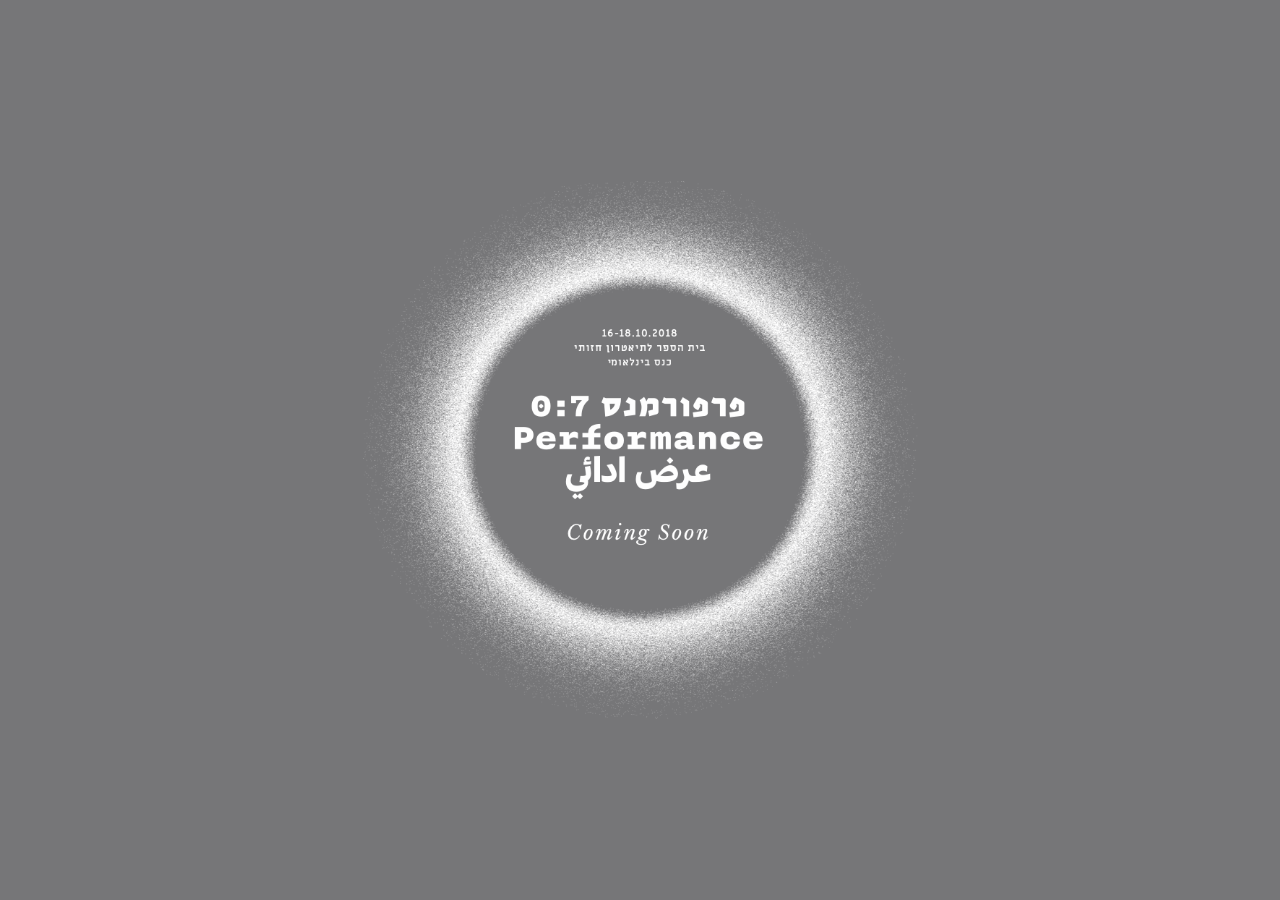
<file: index.html>
<!-- <!DOCTYPE HTML> -->
<html>

<head>

    <meta http-equiv="Content-Type" content="text/html; charset=utf-8">
    <meta charset="utf-8">
    <meta http-equiv="x-ua-compatible" content="ie=edge">
    <title>SVT:HAZIRA</title>
    <meta name="description" content="Performance 0:7 / Autumn Cult">
    <meta name="viewport" content="width=device-width, initial-scale=1, maximum-scale=1, user-scalable=no">
    <!-- <meta property="og:type" content="website" /> -->
    <meta property="og:title" content="The School of Visual Theatre" />
    <meta property="og:site_name" content="Performance 0:7" />
    <meta property="og:description" content="The School of Visual Theatre" />
    <meta property="og:image" content="http://svt-hazira.com/ogimage.png" />
    <meta property="og:image:url" content="http://svt-hazira.com/ogimage.png" />
    <meta property="og:image:width" content="1200" />
    <meta property="og:image:height" content="630" />
    <meta property="og:image:type" content="image/png" />
    <meta property="og:url" content="http://svt-hazira.com" />
    
    <link rel="icon" href="/favicon.ico?v=1.2">
    <link rel="stylesheet" type="text/css" href="css/main.css">

    <!--[if lt IE 9]>
<script src="js/html5shiv.js"></script>
<![endif]-->
</head>

<body class="body-start">


<div class="contain-coming-soon">
    <div class="coming-soon">
        <img src="images/soon.png" alt="" class="hide-on-mobile">
        <img src="images/soon-mobile.png" alt="" class="show-on-mobile">
    </div>
</div>

<div class="floating-caption"><img src="images/soon-text.png" alt=""></div>
        <!-- <script src="https://ajax.googleapis.com/ajax/libs/jquery/1.12.4/jquery.min.js"></script>
        <script src="https://unpkg.com/imagesloaded@4/imagesloaded.pkgd.min.js"></script>        
        <script src="https://cdnjs.cloudflare.com/ajax/libs/jquery.isotope/3.0.4/isotope.pkgd.min.js"></script>
        <script type="text/javascript" src="https://cdnjs.cloudflare.com/ajax/libs/pixi.js/4.2.2/pixi.min.js"></script>
        <script type="text/javascript" src="js/functions.js"></script> -->


  <!-- Global Site Tag (gtag.js) - Google Analytics -->
  <script async src="https://www.googletagmanager.com/gtag/js?id=UA-71087902-12"></script>
  <script>
    window.dataLayer = window.dataLayer || [];
    function gtag(){dataLayer.push(arguments);}
    gtag('js', new Date());
  
    gtag('config', 'UA-71087902-12');
  </script>
  
</body>

</html>
</file>
<file: css/main.css>
body {
    margin: 0;
    padding: 0;
    box-sizing: border-box;
    background: #767678;
}

.contain-coming-soon {
    width: 100%;
    height: 100%;
    display: flex;
    justify-content: center;
    align-items: center;

}

.coming-soon {
    max-width: 555px;
    margin: auto auto;
}

.coming-soon img {
    width: 100%;

}

.floating-caption {
    display: none;
}
.show-on-mobile {
    display: none;
}

@media (max-width: 600px) {
    .show-on-mobile {
        display: block;
    }
    .hide-on-mobile {
        display: none;
    }

    .coming-soon {
        max-width: 400px;
        margin: auto auto;
    }

    .floating-caption {
        position: fixed;
        display: block;
        bottom: 50px;
        right: 50px;
        width: 160px;
    }

    .floating-caption img {
        width: 100%;
    }
}
</file>
